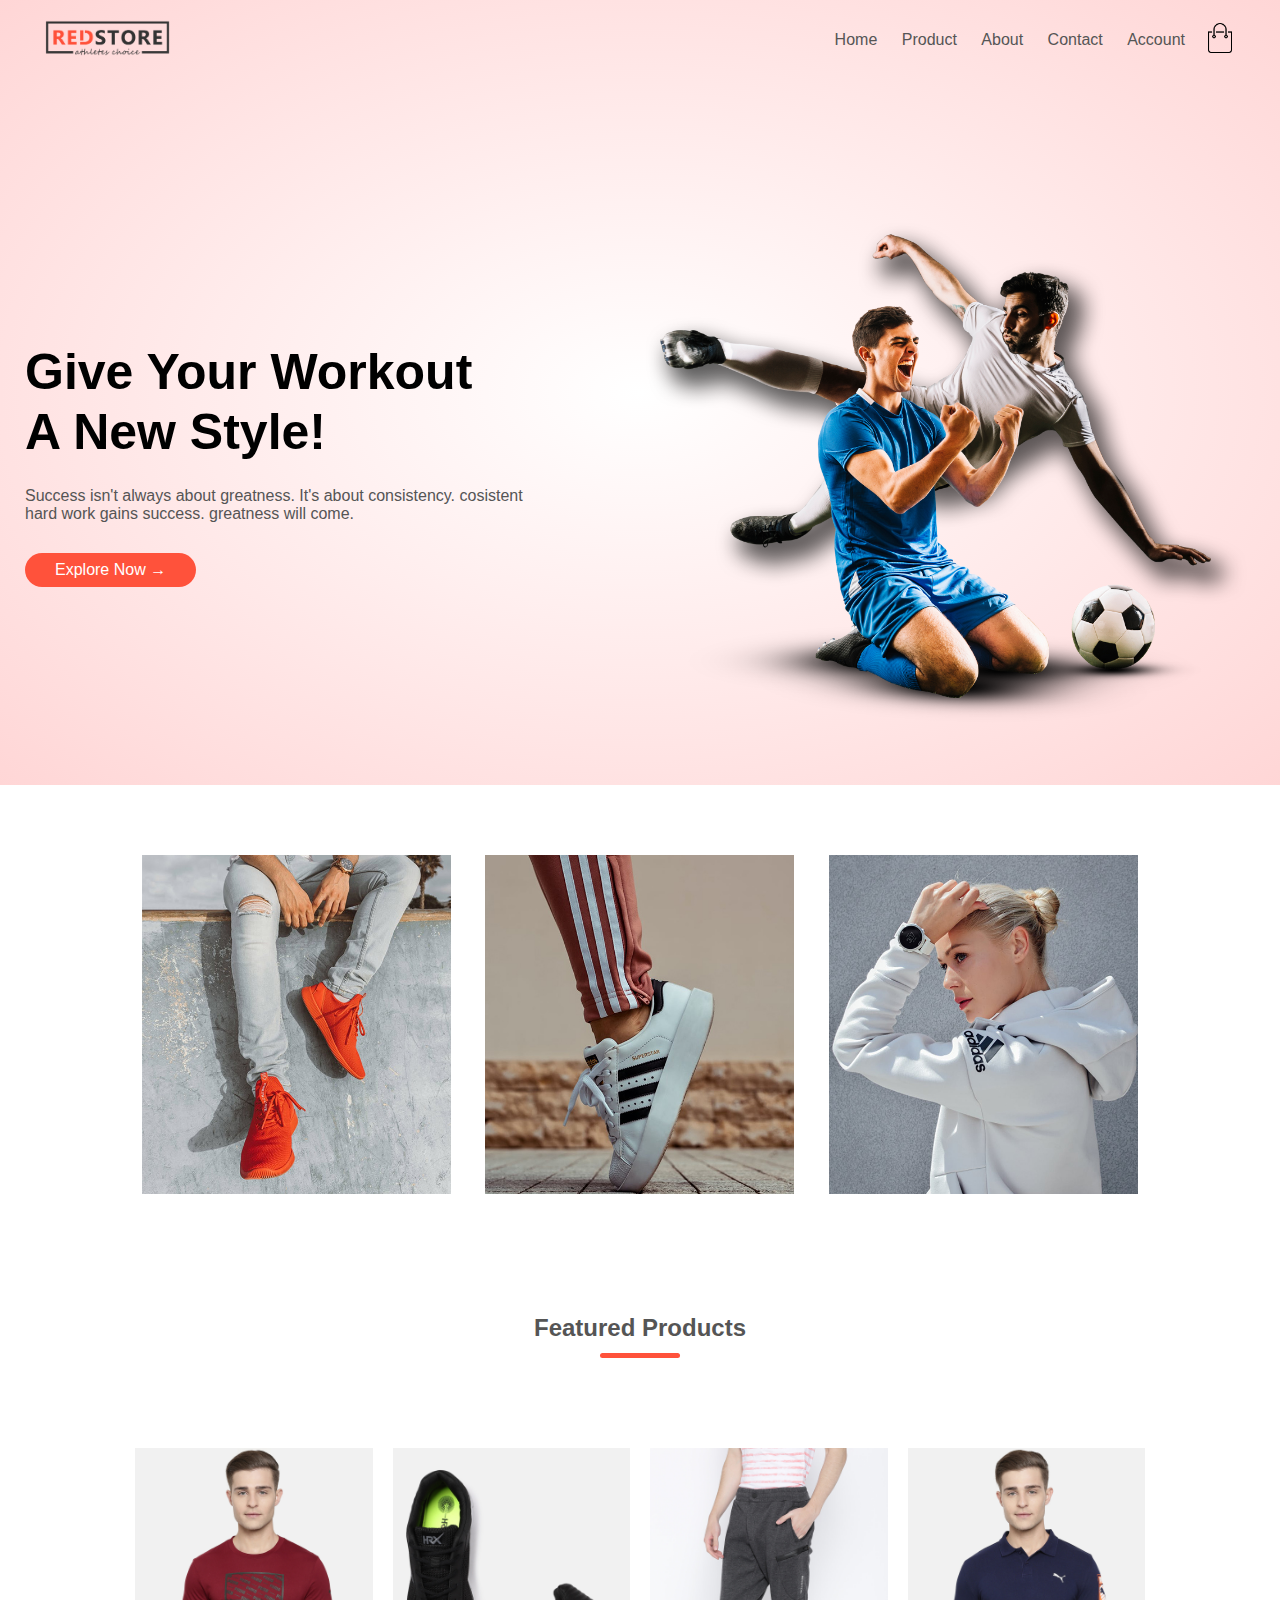
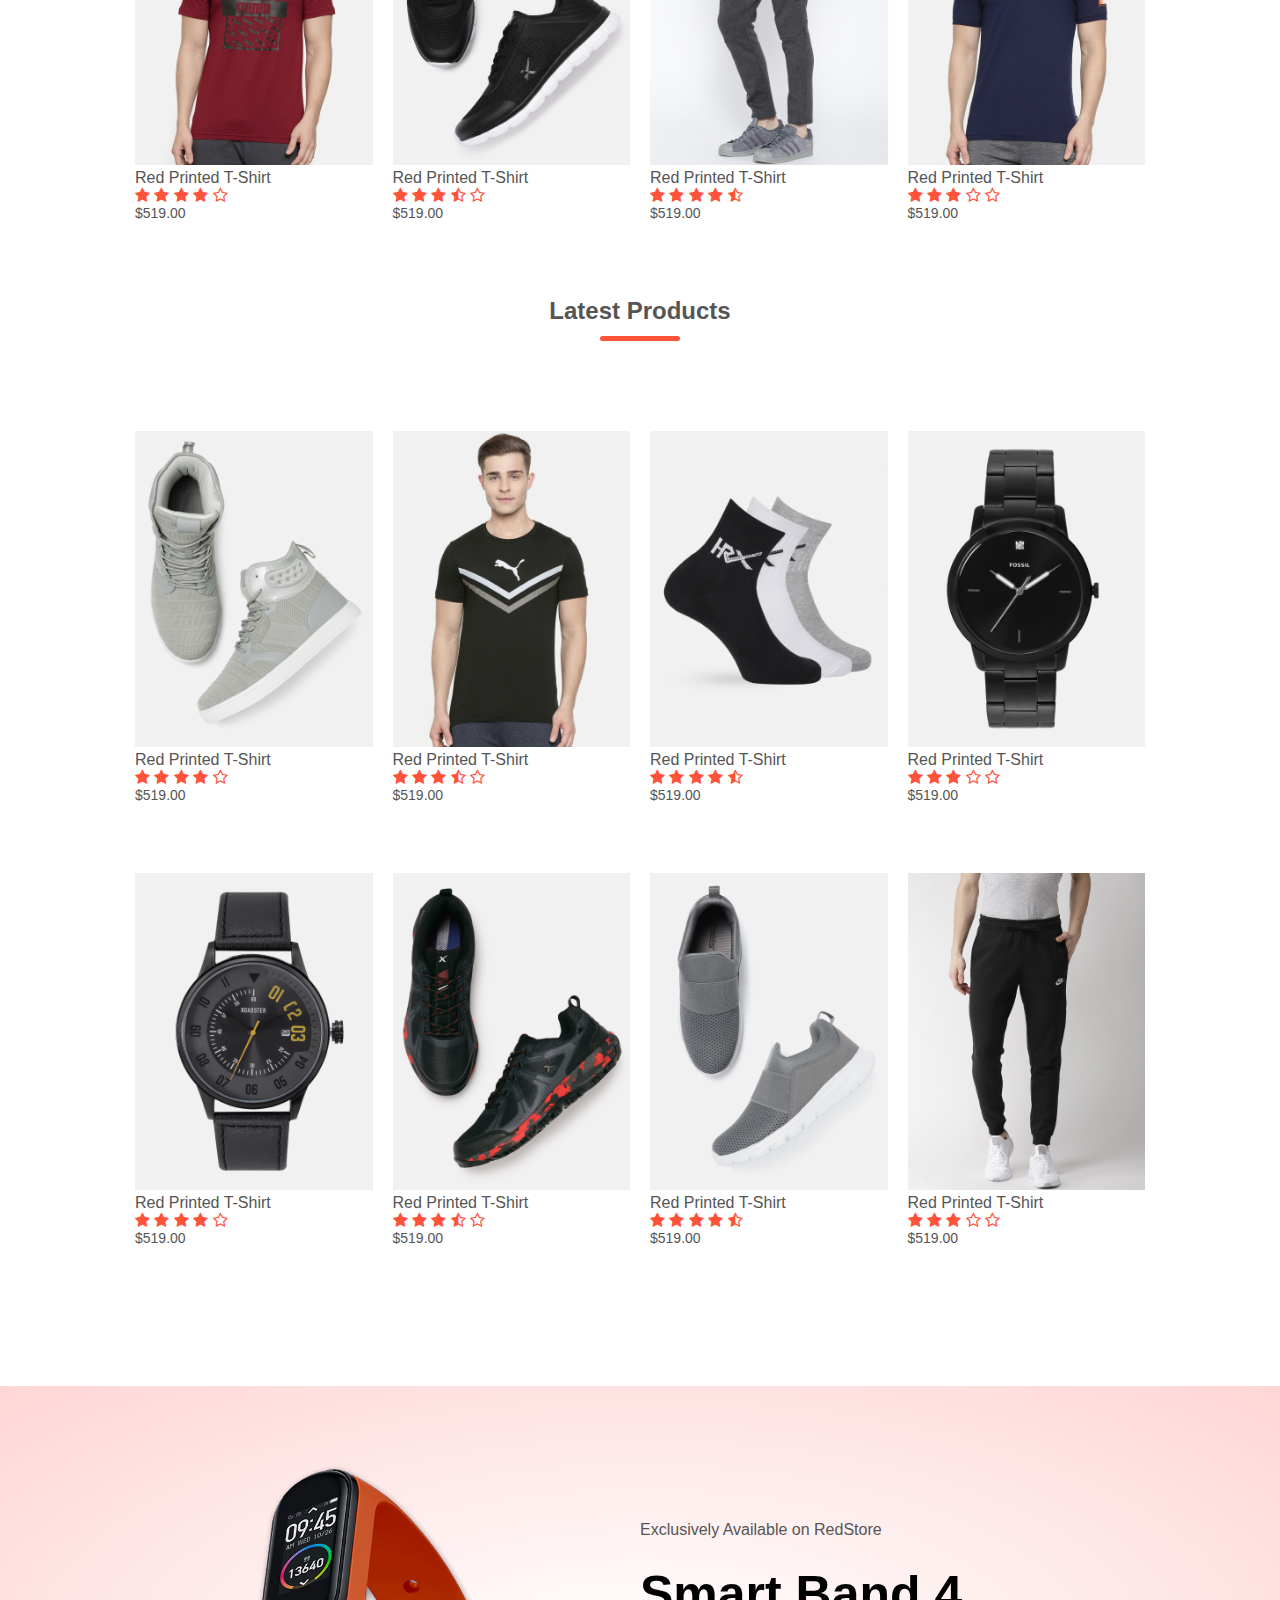
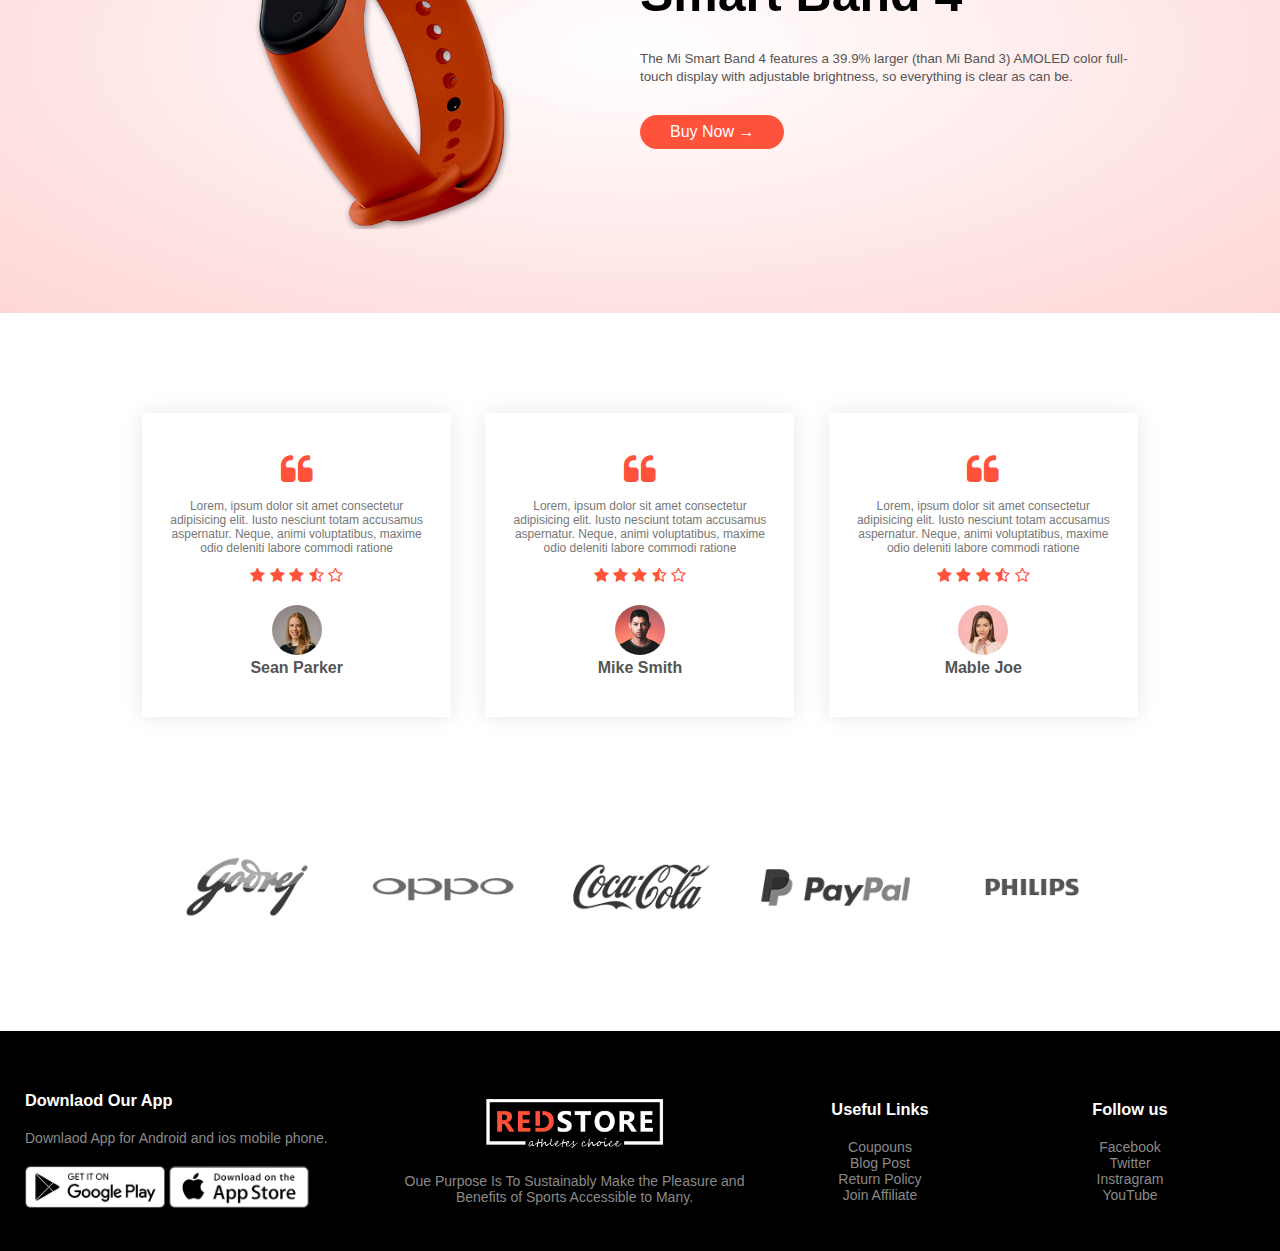
<file: index.html>
<!DOCTYPE html>
<html lang="en">

<head>
  <meta charset="UTF-8" />
  <meta name="viewport" content="width=device-width, initial-scale=1.0" />
  <title>Ecommerce website</title>
  <link rel="stylesheet" href="style.css " />
  <link rel="preconnect" href="https://fonts.googleapis.com" />
  <link rel="preconnect" href="https://fonts.gstatic.com" crossorigin />
  <link rel="stylesheet" href="https://stackpath.bootstrapcdn.com/font-awesome/4.7.0/css/font-awesome.min.css">
</head>

<body>
  <div class="header">
    <div class="container">
      <div class="navbar">
        <div class="logo">
          <a href="index.html"><img src="images/logo.png" width="125px" /></a>
        </div>
        <nav>
          <ul id="MenuItems">
            <li><a href="index.html">Home</a></li>
            <li><a href="productsPage.html">Product</a></li>
            <li><a href="">About</a></li>
            <li><a href="">Contact</a></li>
            <li><a href="account.html">Account</a></li>
          </ul>
        </nav>
        <a href="shoppingCart.html"><img src="images/cart.png" width="30px" height="30px" /></a>
        <img src="images/menu.png" class="menu-icon" onclick="menutoggle()"/>
      </div>
      <div class="row">
        <div class="col-2">
          <h1>
            Give Your Workout<br />
            A New Style!
          </h1>
          <p>
            Success isn't always about greatness. It's about consistency.
            cosistent <br />hard work gains success. greatness will come.
          </p>
          <a href="" class="btn">Explore Now &#8594;</a>
        </div>
        <div class="col-2">
          <img src="images/image1.png" />
        </div>
      </div>
    </div>
  </div>

  <!-- features -->
  <div class="categories">
    <div class="small-container">
      <div class="row">
        <div class="col-3">
          <img src="images/category-1.jpg" />
        </div>
        <div class="col-3">
          <img src="images/category-2.jpg" />
        </div>
        <div class="col-3">
          <img src="images/category-3.jpg" />
        </div>
      </div>
    </div>
  </div>

  <!-- featured product -->
  <div class="small-container">
    <h2 class="tittle">Featured Products</h2>
    <div class="row">
      <div class="col-4">
        <a href="productdetails.html"><img src="images/product-1.jpg" alt="" /></a>
        <a href="productdetails.html"><h4>Red Printed T-Shirt</h4></a>
        <div class="rating">
          <i class="fa fa-star"></i>
          <i class="fa fa-star"></i>
          <i class="fa fa-star"></i>
          <i class="fa fa-star"></i>
          <i class="fa fa-star-o"></i>
        </div>
        <p>$519.00</p>
      </div>
      <div class="col-4">
        <img src="images/product-2.jpg" alt="" />
        <h4>Red Printed T-Shirt</h4>
        <div class="rating">
          <i class="fa fa-star"></i>
          <i class="fa fa-star"></i>
          <i class="fa fa-star"></i>
          <i class="fa fa-star-half-o"></i>
          <i class="fa fa-star-o"></i>
        </div>
        <p>$519.00</p>
      </div>
      <div class="col-4">
        <img src="images/product-3.jpg" alt="" />
        <h4>Red Printed T-Shirt</h4>
        <div class="rating">
          <i class="fa fa-star"></i>
          <i class="fa fa-star"></i>
          <i class="fa fa-star"></i>
          <i class="fa fa-star"></i>
          <i class="fa fa-star-half-o"></i>
        </div>
        <p>$519.00</p>
      </div>
      <div class="col-4">
        <img src="images/product-4.jpg" alt="" />
        <h4>Red Printed T-Shirt</h4>
        <div class="rating">
          <i class="fa fa-star"></i>
          <i class="fa fa-star"></i>
          <i class="fa fa-star"></i>
          <i class="fa fa-star-o"></i>
          <i class="fa fa-star-o"></i>
        </div>
        <p>$519.00</p>
      </div>
    </div>
    <h2 class="tittle">Latest Products</h2>
    <div class="row">
      <div class="col-4">
        <img src="images/product-5.jpg" alt="" />
        <h4>Red Printed T-Shirt</h4>
        <div class="rating">
          <i class="fa fa-star"></i>
          <i class="fa fa-star"></i>
          <i class="fa fa-star"></i>
          <i class="fa fa-star"></i>
          <i class="fa fa-star-o"></i>
        </div>
        <p>$519.00</p>
      </div>
      <div class="col-4">
        <img src="images/product-6.jpg" alt="" />
        <h4>Red Printed T-Shirt</h4>
        <div class="rating">
          <i class="fa fa-star"></i>
          <i class="fa fa-star"></i>
          <i class="fa fa-star"></i>
          <i class="fa fa-star-half-o"></i>
          <i class="fa fa-star-o"></i>
        </div>
        <p>$519.00</p>
      </div>
      <div class="col-4">
        <img src="images/product-7.jpg" alt="" />
        <h4>Red Printed T-Shirt</h4>
        <div class="rating">
          <i class="fa fa-star"></i>
          <i class="fa fa-star"></i>
          <i class="fa fa-star"></i>
          <i class="fa fa-star"></i>
          <i class="fa fa-star-half-o"></i>
        </div>
        <p>$519.00</p>
      </div>
      <div class="col-4">
        <img src="images/product-8.jpg" alt="" />
        <h4>Red Printed T-Shirt</h4>
        <div class="rating">
          <i class="fa fa-star"></i>
          <i class="fa fa-star"></i>
          <i class="fa fa-star"></i>
          <i class="fa fa-star-o"></i>
          <i class="fa fa-star-o"></i>
        </div>
        <p>$519.00</p>
      </div>
      <div class="row">
        <div class="col-4">
          <img src="images/product-9.jpg" alt="" />
          <h4>Red Printed T-Shirt</h4>
          <div class="rating">
            <i class="fa fa-star"></i>
            <i class="fa fa-star"></i>
            <i class="fa fa-star"></i>
            <i class="fa fa-star"></i>
            <i class="fa fa-star-o"></i>
          </div>
          <p>$519.00</p>
        </div>
        <div class="col-4">
          <img src="images/product-10.jpg" alt="" />
          <h4>Red Printed T-Shirt</h4>
          <div class="rating">
            <i class="fa fa-star"></i>
            <i class="fa fa-star"></i>
            <i class="fa fa-star"></i>
            <i class="fa fa-star-half-o"></i>
            <i class="fa fa-star-o"></i>
          </div>
          <p>$519.00</p>
        </div>
        <div class="col-4">
          <img src="images/product-11.jpg" alt="" />
          <h4>Red Printed T-Shirt</h4>
          <div class="rating">
            <i class="fa fa-star"></i>
            <i class="fa fa-star"></i>
            <i class="fa fa-star"></i>
            <i class="fa fa-star"></i>
            <i class="fa fa-star-half-o"></i>
          </div>
          <p>$519.00</p>
        </div>
        <div class="col-4">
          <img src="images/product-12.jpg" alt="" />
          <h4>Red Printed T-Shirt</h4>
          <div class="rating">
            <i class="fa fa-star"></i>
            <i class="fa fa-star"></i>
            <i class="fa fa-star"></i>
            <i class="fa fa-star-o"></i>
            <i class="fa fa-star-o"></i>
          </div>
          <p>$519.00</p>
        </div>
      </div>
    </div>
  </div>
  <!-- Offer -->
  <div class="offer">
    <div class="small-container">
      <div class="row">
        <div class="col-2">
          <img src="images/exclusive.png" class="offer-img">
        </div>
        <div class="col-2">
          <p>Exclusively Available on RedStore</p>
          <h1>Smart Band 4</h1>
          <small>The Mi Smart Band 4 features a 39.9% larger
            (than Mi Band 3) AMOLED color full-touch display with adjustable
            brightness, so everything is clear as can be.
          </small>
          <a href="" class="btn">Buy Now &#8594;</a>
        </div>
      </div>
    </div>
  </div>
  <!-- testimonial -->
  <div class="testimonial">
    <div class="small-container">
      <div class="row">
        <div class="col-3">
          <i class="fa fa-quote-left"></i>
          <p>Lorem, ipsum dolor sit amet consectetur adipisicing elit.
            Iusto nesciunt totam accusamus aspernatur. Neque, animi
            voluptatibus, maxime odio deleniti labore commodi ratione
          </p>
          <div class="rating">
            <i class="fa fa-star"></i>
            <i class="fa fa-star"></i>
            <i class="fa fa-star"></i>
            <i class="fa fa-star-half-o"></i>
            <i class="fa fa-star-o"></i>
          </div>
          <img src="images/user-1.png">
          <h3>Sean Parker</h3>
        </div>
        <div class="col-3">
          <i class="fa fa-quote-left"></i>
          <p>Lorem, ipsum dolor sit amet consectetur adipisicing elit.
            Iusto nesciunt totam accusamus aspernatur. Neque, animi
            voluptatibus, maxime odio deleniti labore commodi ratione
          </p>
          <div class="rating">
            <i class="fa fa-star"></i>
            <i class="fa fa-star"></i>
            <i class="fa fa-star"></i>
            <i class="fa fa-star-half-o"></i>
            <i class="fa fa-star-o"></i>
          </div>
          <img src="images/user-2.png">
          <h3>Mike Smith</h3>
        </div>
        <div class="col-3">
          <i class="fa fa-quote-left"></i>
          <p>Lorem, ipsum dolor sit amet consectetur adipisicing elit.
            Iusto nesciunt totam accusamus aspernatur. Neque, animi
            voluptatibus, maxime odio deleniti labore commodi ratione
          </p>
          <div class="rating">
            <i class="fa fa-star"></i>
            <i class="fa fa-star"></i>
            <i class="fa fa-star"></i>
            <i class="fa fa-star-half-o"></i>
            <i class="fa fa-star-o"></i>
          </div>
          <img src="images/user-3.png">
          <h3>Mable Joe</h3>
        </div>
      </div>

      <!-- brands -->
      <div class="brands">
        <div class="small-container">
          <div class="row">
            <div class="col-5">
              <img src="images/logo-godrej.png">
            </div>
            <div class="col-5">
              <img src="images/logo-oppo.png">
            </div>
            <div class="col-5">
              <img src="images/logo-coca-cola.png">
            </div>
            <div class="col-5">
              <img src="images/logo-paypal.png">
            </div>
            <div class="col-5">
              <img src="images/logo-philips.png">
            </div>
          </div>
        </div>
      </div>
    </div>
    <!--  footer -->
    <div class="footer">
      <div class="container">
        <div class="row">
          <div class="footer-col-1">
            <h3>Downlaod Our App</h3>
            <p>Downlaod App for Android and ios mobile phone.</p>
            <div class="app-logo">
              <img src="images/play-store.png">
              <img src="images/app-store.png">
            </div>
          </div>
          <div class="footer-col-2">
            <img src="images/logo-white.png">
            <p>Oue Purpose Is To Sustainably Make the Pleasure and Benefits of Sports Accessible
              to Many.
            </p>
          </div>
          <div class="footer-col-3">
            <h3>Useful Links</h3>
            <ul>
              <li>Coupouns</li>
              <li>Blog Post</li>
              <li>Return Policy</li>
              <li>Join Affiliate</li>
            </ul>
          </div>
          <div class="footer-col-4">
            <h3>Follow us</h3>
            <ul>
              <li>Facebook</li>
              <li>Twitter</li>
              <li>Instragram</li>
              <li>YouTube</li>
            </ul>
          </div>
        </div>
      </div>
    </div>


    <!-- js for toggle menu -->
    <script>
      var MenuItems = document.getElementById("MenuItems");
      MenuItems.style.maxHeight="0px";
      function menutoggle(){
        if(MenuItems.style.maxHeight=="0px"){
          MenuItems.style.maxHeight="200px";
        }
        else{
          MenuItems.style.maxHeight="0px";
        }
      }
    </script>

</body>

</html>
</file>
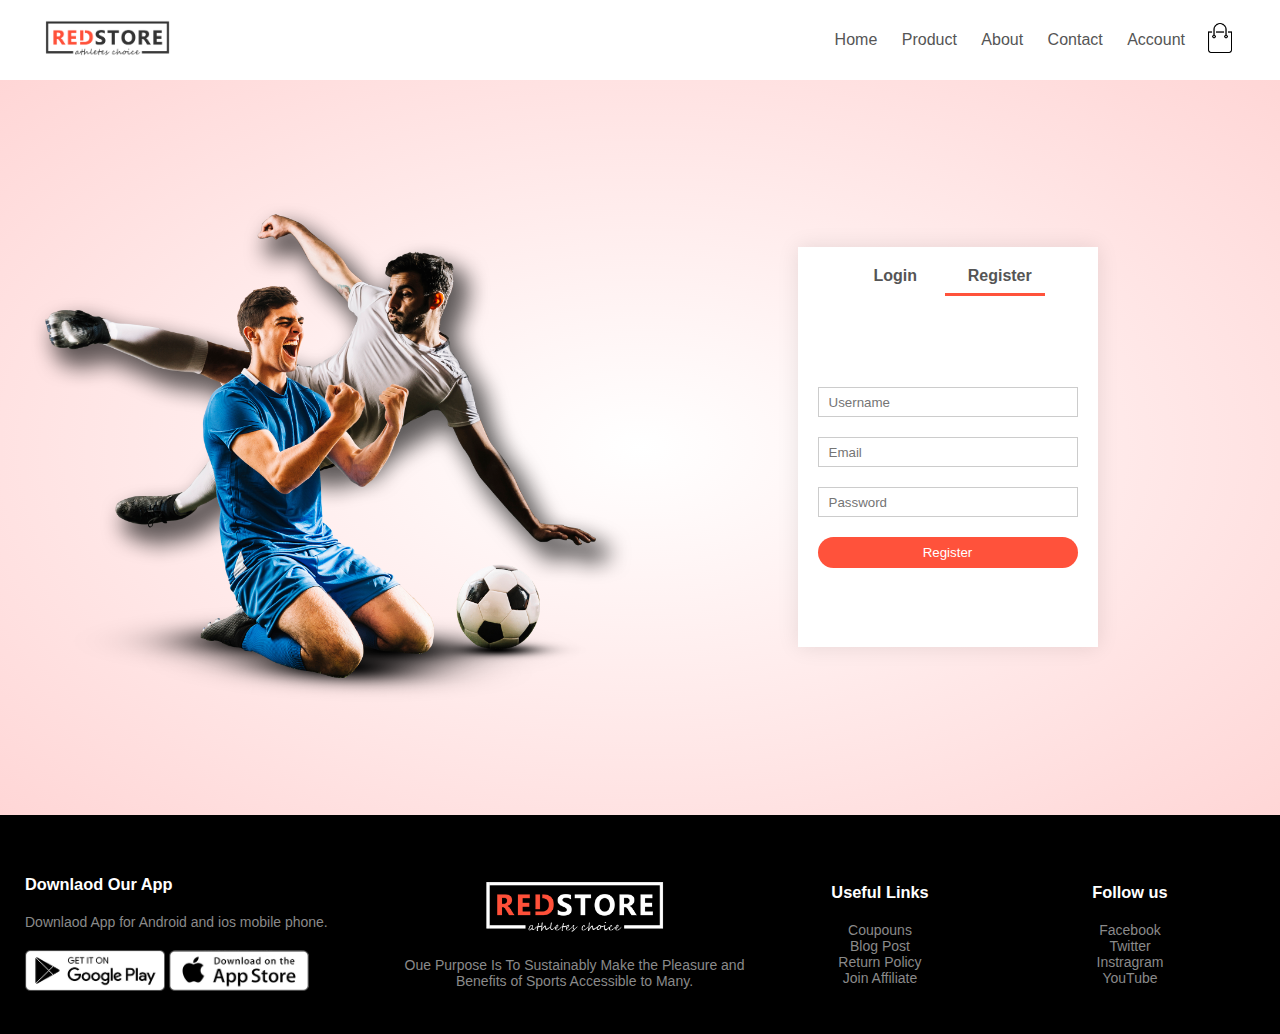
<file: account.html>
<!DOCTYPE html>
<html lang="en">
  <head>
    <meta charset="UTF-8" />
    <meta name="viewport" content="width=device-width, initial-scale=1.0" />
    <title>All Products - Ecommerce website</title>
    <link rel="stylesheet" href="style.css " />
    <link rel="preconnect" href="https://fonts.googleapis.com" />
    <link rel="preconnect" href="https://fonts.gstatic.com" crossorigin />
    <!-- <link
      href="https://fonts.googleapis.com/css2?family=Poppins:wght@300;400;500;600;700&display=swap"
      rel="stylesheet"
    /> -->
    <!-- <link rel="stylesheet" href="https://cdn.jsdelivr.net/npm/@fortawesome/fontawesome-free@6.2.1/css/fontawesome.min.css" integrity="sha384-QYIZto+st3yW+o8+5OHfT6S482Zsvz2WfOzpFSXMF9zqeLcFV0/wlZpMtyFcZALm" crossorigin="anonymous"> -->
    <link
      rel="stylesheet"
      href="https://stackpath.bootstrapcdn.com/font-awesome/4.7.0/css/font-awesome.min.css"
    />
  </head>

  <body>
    <div class="container">
      <div class="navbar">
        <div class="logo">
          <a href="index.html"><img src="images/logo.png" width="125px" /></a>
        </div>
        <nav>
          <ul id="MenuItems">
            <li><a href="index.html">Home</a></li>
            <li><a href="productsPage.html">Product</a></li>
            <li><a href="">About</a></li>
            <li><a href="">Contact</a></li>
            <li><a href="account.html">Account</a></li>
          </ul>
        </nav>
        <a href="shoppingCart.html"><img src="images/cart.png" width="30px" height="30px" /></a>

        <img src="images/menu.png" class="menu-icon" onclick="menutoggle()" />
      </div>
    </div>

    <!-- account page -->

    <div class="account-page">
        <div class="container">
            <div class="row">
                <div class="col-2">
                    <img src="images/image1.png" width="100%">
                </div>
                <div class="col-2">
                    <div class="form-container">
                        <div class="form-btn"> 
                            <span onclick="login()">Login</span>
                            <span onclick="register()">Register</span>
                            <hr id="Indicator">
                        </div>
                        <form id="LoginForm">
                            <input type="text" placeholder="Username">
                            <input type="password" placeholder="Password">
                            <button type="submit" class="btn">Login</button>
                            <a href="">Forgot Password</a>
                        </form>
                        <form id="RegForm">
                            <input type="text" placeholder="Username">
                            <input type="email" placeholder="Email">
                            <input type="password" placeholder="Password">
                            <button type="submit" class="btn">Register</button>
                        </form>
                    </div>
                </div>
            </div>
        </div>
    </div>


    
    
    <!--  footer -->
    <div class="footer">
      <div class="container">
        <div class="row">
          <div class="footer-col-1">
            <h3>Downlaod Our App</h3>
            <p>Downlaod App for Android and ios mobile phone.</p>
            <div class="app-logo">
              <img src="images/play-store.png" />
              <img src="images/app-store.png" />
            </div>
          </div>
          <div class="footer-col-2">
            <img src="images/logo-white.png" />
            <p>
              Oue Purpose Is To Sustainably Make the Pleasure and Benefits of
              Sports Accessible to Many.
            </p>
          </div>
          <div class="footer-col-3">
            <h3>Useful Links</h3>
            <ul>
              <li>Coupouns</li>
              <li>Blog Post</li>
              <li>Return Policy</li>
              <li>Join Affiliate</li>
            </ul>
          </div>
          <div class="footer-col-4">
            <h3>Follow us</h3>
            <ul>
              <li>Facebook</li>
              <li>Twitter</li>
              <li>Instragram</li>
              <li>YouTube</li>
            </ul>
          </div>
        </div>
      </div>
    </div>

    <!-- js for toggle menu -->
    <script>
      var MenuItems = document.getElementById("MenuItems");
      MenuItems.style.maxHeight = "0px";
      function menutoggle() {
        if (MenuItems.style.maxHeight == "0px") {
          MenuItems.style.maxHeight = "200px";
        } else {
          MenuItems.style.maxHeight = "0px";
        }
      }
    </script>

    <!-- js for toggle form -->
    <script>
        var LoginForm = document.getElementById("LoginForm");
        var RegForm = document.getElementById("RegForm");
        var Indicator = document.getElementById("Indicator");
        function register(){
            RegForm.style.transform = "translateX(0px)";
            LoginForm.style.transform = "translateX(0px)";
            Indicator.style.transform = "translateX(100px)";
        }
        function login(){
            RegForm.style.transform = "translateX(300px)";
            LoginForm.style.transform = "translateX(300px)";
            Indicator.style.transform = "translateX(0px)";
        }
    </script>


  </body>
</html>
</file>
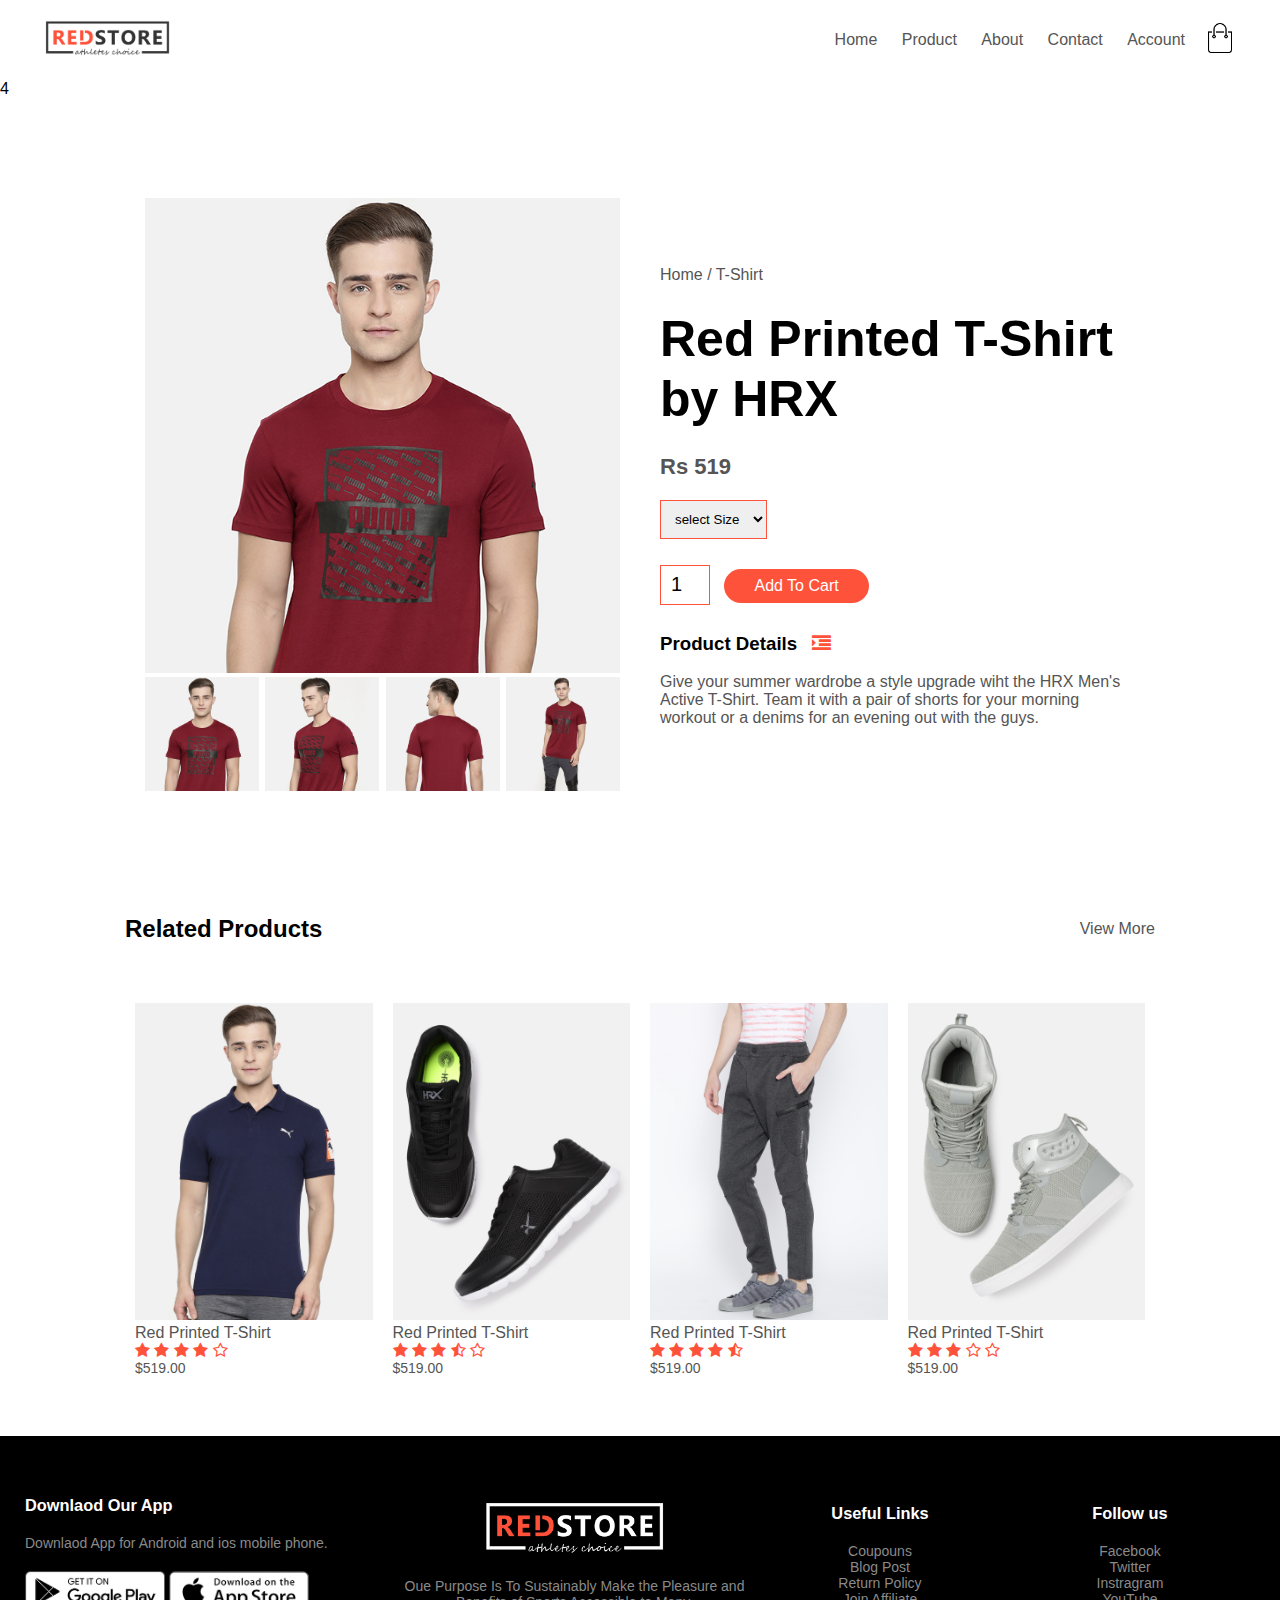
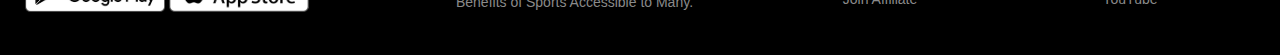
<file: productdetails.html>
<!DOCTYPE html>
<html lang="en">
  <head>
    <meta charset="UTF-8" />
    <meta name="viewport" content="width=device-width, initial-scale=1.0" />
    <title>All Products - Ecommerce website</title>
    <link rel="stylesheet" href="style.css " />
    <link rel="preconnect" href="https://fonts.googleapis.com" />
    <link rel="preconnect" href="https://fonts.gstatic.com" crossorigin />
    <!-- <link
      href="https://fonts.googleapis.com/css2?family=Poppins:wght@300;400;500;600;700&display=swap"
      rel="stylesheet"
    /> -->
    <!-- <link rel="stylesheet" href="https://cdn.jsdelivr.net/npm/@fortawesome/fontawesome-free@6.2.1/css/fontawesome.min.css" integrity="sha384-QYIZto+st3yW+o8+5OHfT6S482Zsvz2WfOzpFSXMF9zqeLcFV0/wlZpMtyFcZALm" crossorigin="anonymous"> -->
    <link
      rel="stylesheet"
      href="https://stackpath.bootstrapcdn.com/font-awesome/4.7.0/css/font-awesome.min.css"
    />
  </head>

  <body>
    <div class="container">
      <div class="navbar">
        <div class="logo">
          <a href="index.html"><img src="images/logo.png" width="125px" /></a>

        </div>
        <nav>
          <ul id="MenuItems">
            <li><a href="index.html">Home</a></li>
            <li><a href="productsPage.html">Product</a></li>
            <li><a href="">About</a></li>
            <li><a href="">Contact</a></li>
            <li><a href="account.html">Account</a></li>
          </ul>
        </nav>
        <a href="shoppingCart.html"><img src="images/cart.png" width="30px" height="30px" /></a>

        <img src="images/menu.png" class="menu-icon" onclick="menutoggle()" />
      </div>
    </div>

    <!-- single product details -->4

    <div class="small-container single-product">
        <div class="row">
            <div class="col-2">
                <img src="images/gallery-1.jpg" width="100%" id="productImg">

                <div class="small-img-row">
                    <div class="small-img-col">
                        <img src="images/gallery-1.jpg" width="100%" class="small-img">
                    </div>
                    <div class="small-img-col">
                        <img src="images/gallery-2.jpg" width="100%" class="small-img">
                    </div>
                    <div class="small-img-col">
                        <img src="images/gallery-3.jpg" width="100%" class="small-img">
                    </div>
                    <div class="small-img-col">
                        <img src="images/gallery-4.jpg" width="100%" class="small-img">
                    </div>
                </div>
            </div>
            <div class="col-2">
                <p>Home / T-Shirt</p>
                <h1>Red Printed T-Shirt by HRX</h1>
                <h4>Rs 519</h4>
                <select>
                    <option>select Size</option>
                    <option>XXL</option>
                    <option>XL</option>
                    <option>Large</option>
                    <option>Medium</option>
                    <option>Small</option>
                </select>

                <input type="number" value="1">
                <a href="" class="btn">Add To Cart</a>
                <h3>Product Details <i class="fa fa-indent "></i></h3>
                <br>
                <P>Give your summer wardrobe a style upgrade wiht the HRX
                    Men's Active T-Shirt. Team it with a pair of shorts for
                    your morning workout or a denims for an evening out with 
                    the guys.
                </P>
            </div>
        </div>
    </div>

    <!-- --------tittle-------- -->
    <div class="small-container">
        <div class="row row-2">
            <h2>Related Products</h2>
            <p>View More</p>
        </div>
    </div>
    
    <!-- featured product -->
    <div class="small-container">

      <div class="row">
        <div class="col-4">
          <img src="images/product-4.jpg" alt="" />
          <h4>Red Printed T-Shirt</h4>
          <div class="rating">
            <i class="fa fa-star"></i>
            <i class="fa fa-star"></i>
            <i class="fa fa-star"></i>
            <i class="fa fa-star"></i>
            <i class="fa fa-star-o"></i>
          </div>
          <p>$519.00</p>
        </div>
        <div class="col-4">
          <img src="images/product-2.jpg" alt="" />
          <h4>Red Printed T-Shirt</h4>
          <div class="rating">
            <i class="fa fa-star"></i>
            <i class="fa fa-star"></i>
            <i class="fa fa-star"></i>
            <i class="fa fa-star-half-o"></i>
            <i class="fa fa-star-o"></i>
          </div>
          <p>$519.00</p>
        </div>
        <div class="col-4">
          <img src="images/product-3.jpg" alt="" />
          <h4>Red Printed T-Shirt</h4>
          <div class="rating">
            <i class="fa fa-star"></i>
            <i class="fa fa-star"></i>
            <i class="fa fa-star"></i>
            <i class="fa fa-star"></i>
            <i class="fa fa-star-half-o"></i>
          </div>
          <p>$519.00</p>
        </div>
        <div class="col-4">
          <img src="images/product-5.jpg" alt="" />
          <h4>Red Printed T-Shirt</h4>
          <div class="rating">
            <i class="fa fa-star"></i>
            <i class="fa fa-star"></i>
            <i class="fa fa-star"></i>
            <i class="fa fa-star-o"></i>
            <i class="fa fa-star-o"></i>
          </div>
          <p>$519.00</p>
        </div>

      </div>

    </div>


    <!-- Offer -->
    <!--  footer -->
    <div class="footer">
      <div class="container">
        <div class="row">
          <div class="footer-col-1">
            <h3>Downlaod Our App</h3>
            <p>Downlaod App for Android and ios mobile phone.</p>
            <div class="app-logo">
              <img src="images/play-store.png" />
              <img src="images/app-store.png" />
            </div>
          </div>
          <div class="footer-col-2">
            <img src="images/logo-white.png" />
            <p>
              Oue Purpose Is To Sustainably Make the Pleasure and Benefits of
              Sports Accessible to Many.
            </p>
          </div>
          <div class="footer-col-3">
            <h3>Useful Links</h3>
            <ul>
              <li>Coupouns</li>
              <li>Blog Post</li>
              <li>Return Policy</li>
              <li>Join Affiliate</li>
            </ul>
          </div>
          <div class="footer-col-4">
            <h3>Follow us</h3>
            <ul>
              <li>Facebook</li>
              <li>Twitter</li>
              <li>Instragram</li>
              <li>YouTube</li>
            </ul>
          </div>
        </div>
      </div>
    </div>

    <!-- js for toggle menu -->
    <script>
      var MenuItems = document.getElementById("MenuItems");
      MenuItems.style.maxHeight = "0px";
      function menutoggle() {
        if (MenuItems.style.maxHeight == "0px") {
          MenuItems.style.maxHeight = "200px";
        } else {
          MenuItems.style.maxHeight = "0px";
        }
      }
    </script>

    <!-- js for product gallery -->
    <script>
        var productImg= document.getElementById("productImg");
        var SmallImg = document.getElementsByClassName("small-img")
        SmallImg[0].onclick = function(){
            productImg.src = SmallImg[0].src;
        }
        SmallImg[1].onclick = function(){
            productImg.src = SmallImg[1].src;
        }
        SmallImg[2].onclick = function(){
            productImg.src = SmallImg[2].src;
        }
        SmallImg[3].onclick = function(){
            productImg.src = SmallImg[3].src;
        }
    </script>
  </body>
</html>
</file>
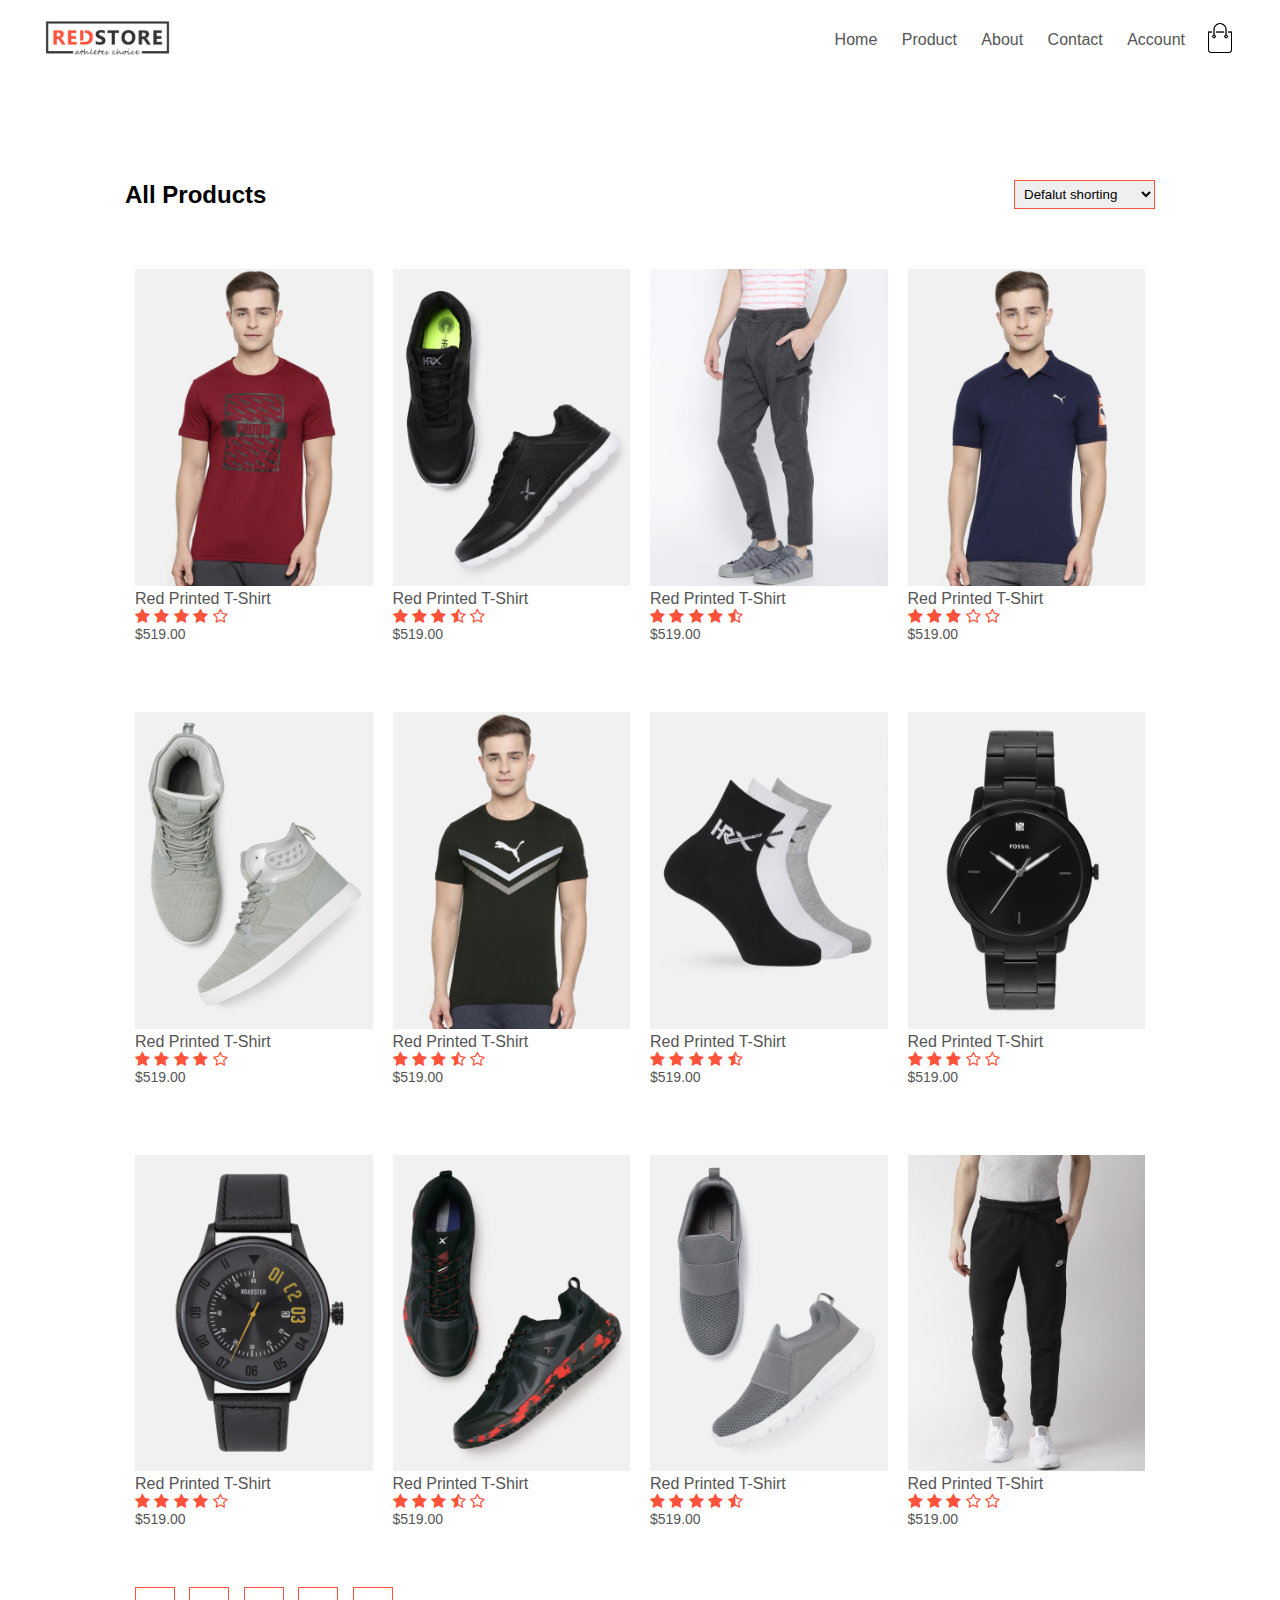
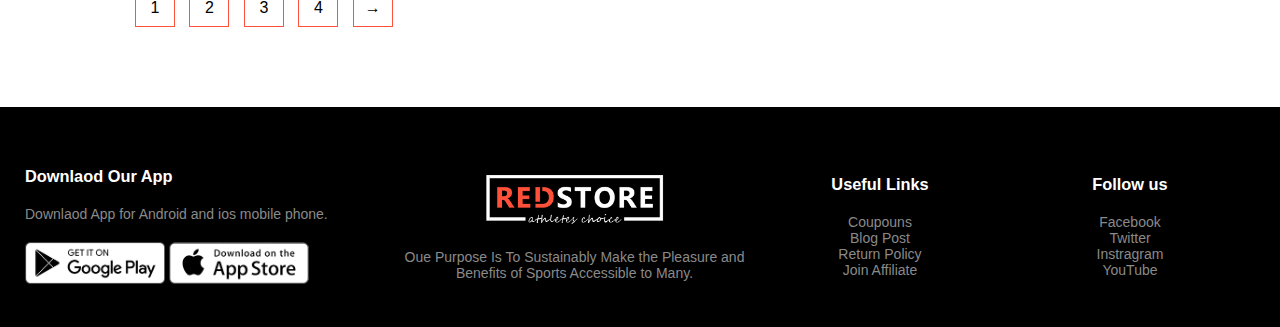
<file: productsPage.html>
<!DOCTYPE html>
<html lang="en">
  <head>
    <meta charset="UTF-8" />
    <meta name="viewport" content="width=device-width, initial-scale=1.0" />
    <title>All Products - Ecommerce website</title>
    <link rel="stylesheet" href="style.css " />
    <link rel="preconnect" href="https://fonts.googleapis.com" />
    <link rel="preconnect" href="https://fonts.gstatic.com" crossorigin />
    <!-- <link
      href="https://fonts.googleapis.com/css2?family=Poppins:wght@300;400;500;600;700&display=swap"
      rel="stylesheet"
    /> -->
    <!-- <link rel="stylesheet" href="https://cdn.jsdelivr.net/npm/@fortawesome/fontawesome-free@6.2.1/css/fontawesome.min.css" integrity="sha384-QYIZto+st3yW+o8+5OHfT6S482Zsvz2WfOzpFSXMF9zqeLcFV0/wlZpMtyFcZALm" crossorigin="anonymous"> -->
    <link
      rel="stylesheet"
      href="https://stackpath.bootstrapcdn.com/font-awesome/4.7.0/css/font-awesome.min.css"
    />
  </head>

  <body>
    <div class="container">
      <div class="navbar">
        <div class="logo">
          <a href="index.html"><img src="images/logo.png" width="125px" /></a>

        </div>
        <nav>
          <ul id="MenuItems">
            <li><a href="index.html">Home</a></li>
            <li><a href="productsPage.html">Product</a></li>
            <li><a href="">About</a></li>
            <li><a href="">Contact</a></li>
            <li><a href="account.html">Account</a></li>
          </ul>
        </nav>
        <a href="shoppingCart.html"><img src="images/cart.png" width="30px" height="30px" /></a>
        <img src="images/menu.png" class="menu-icon" onclick="menutoggle()" />
      </div>
    </div>

    <!-- featured product -->
    <div class="small-container">
      <!-- <h2 class="tittle">Featured Products</h2> -->
        <div class="row row-2">
            <h2>All Products</h2>
            <select>
                <option>Defalut shorting</option>
                <option>short by price</option>
                <option>short by popularity</option>
                <option>short by rating</option>
                <option>shoert by sale</option>
            </select>
        </div>



      <div class="row">
        <div class="col-4">
          <img src="images/product-1.jpg" alt="" />
          <h4>Red Printed T-Shirt</h4>
          <div class="rating">
            <i class="fa fa-star"></i>
            <i class="fa fa-star"></i>
            <i class="fa fa-star"></i>
            <i class="fa fa-star"></i>
            <i class="fa fa-star-o"></i>
          </div>
          <p>$519.00</p>
        </div>
        <div class="col-4">
          <img src="images/product-2.jpg" alt="" />
          <h4>Red Printed T-Shirt</h4>
          <div class="rating">
            <i class="fa fa-star"></i>
            <i class="fa fa-star"></i>
            <i class="fa fa-star"></i>
            <i class="fa fa-star-half-o"></i>
            <i class="fa fa-star-o"></i>
          </div>
          <p>$519.00</p>
        </div>
        <div class="col-4">
          <img src="images/product-3.jpg" alt="" />
          <h4>Red Printed T-Shirt</h4>
          <div class="rating">
            <i class="fa fa-star"></i>
            <i class="fa fa-star"></i>
            <i class="fa fa-star"></i>
            <i class="fa fa-star"></i>
            <i class="fa fa-star-half-o"></i>
          </div>
          <p>$519.00</p>
        </div>
        <div class="col-4">
          <img src="images/product-4.jpg" alt="" />
          <h4>Red Printed T-Shirt</h4>
          <div class="rating">
            <i class="fa fa-star"></i>
            <i class="fa fa-star"></i>
            <i class="fa fa-star"></i>
            <i class="fa fa-star-o"></i>
            <i class="fa fa-star-o"></i>
          </div>
          <p>$519.00</p>
        </div>

      </div>

      <div class="row">
        <div class="col-4">
          <img src="images/product-5.jpg" alt="" />
          <h4>Red Printed T-Shirt</h4>
          <div class="rating">
            <i class="fa fa-star"></i>
            <i class="fa fa-star"></i>
            <i class="fa fa-star"></i>
            <i class="fa fa-star"></i>
            <i class="fa fa-star-o"></i>
          </div>
          <p>$519.00</p>
        </div>
        <div class="col-4">
          <img src="images/product-6.jpg" alt="" />
          <h4>Red Printed T-Shirt</h4>
          <div class="rating">
            <i class="fa fa-star"></i>
            <i class="fa fa-star"></i>
            <i class="fa fa-star"></i>
            <i class="fa fa-star-half-o"></i>
            <i class="fa fa-star-o"></i>
          </div>
          <p>$519.00</p>
        </div>
        <div class="col-4">
          <img src="images/product-7.jpg" alt="" />
          <h4>Red Printed T-Shirt</h4>
          <div class="rating">
            <i class="fa fa-star"></i>
            <i class="fa fa-star"></i>
            <i class="fa fa-star"></i>
            <i class="fa fa-star"></i>
            <i class="fa fa-star-half-o"></i>
          </div>
          <p>$519.00</p>
        </div>
        <div class="col-4">
          <img src="images/product-8.jpg" alt="" />
          <h4>Red Printed T-Shirt</h4>
          <div class="rating">
            <i class="fa fa-star"></i>
            <i class="fa fa-star"></i>
            <i class="fa fa-star"></i>
            <i class="fa fa-star-o"></i>
            <i class="fa fa-star-o"></i>
          </div>
          <p>$519.00</p>
        </div>
        <div class="row">
          <div class="col-4">
            <img src="images/product-9.jpg" alt="" />
            <h4>Red Printed T-Shirt</h4>
            <div class="rating">
              <i class="fa fa-star"></i>
              <i class="fa fa-star"></i>
              <i class="fa fa-star"></i>
              <i class="fa fa-star"></i>
              <i class="fa fa-star-o"></i>
            </div>
            <p>$519.00</p>
          </div>
          <div class="col-4">
            <img src="images/product-10.jpg" alt="" />
            <h4>Red Printed T-Shirt</h4>
            <div class="rating">
              <i class="fa fa-star"></i>
              <i class="fa fa-star"></i>
              <i class="fa fa-star"></i>
              <i class="fa fa-star-half-o"></i>
              <i class="fa fa-star-o"></i>
            </div>
            <p>$519.00</p>
          </div>
          <div class="col-4">
            <img src="images/product-11.jpg" alt="" />
            <h4>Red Printed T-Shirt</h4>
            <div class="rating">
              <i class="fa fa-star"></i>
              <i class="fa fa-star"></i>
              <i class="fa fa-star"></i>
              <i class="fa fa-star"></i>
              <i class="fa fa-star-half-o"></i>
            </div>
            <p>$519.00</p>
          </div>
          <div class="col-4">
            <img src="images/product-12.jpg" alt="" />
            <h4>Red Printed T-Shirt</h4>
            <div class="rating">
              <i class="fa fa-star"></i>
              <i class="fa fa-star"></i>
              <i class="fa fa-star"></i>
              <i class="fa fa-star-o"></i>
              <i class="fa fa-star-o"></i>
            </div>
            <p>$519.00</p>
          </div>
        </div>
      </div>

      <div class="page-btn">
        <span>1</span>
        <span>2</span>
        <span>3</span>
        <span>4</span>
        <span>&#8594;</span>
      </div>
    </div>


    <!-- Offer -->
    <!--  footer -->
    <div class="footer">
      <div class="container">
        <div class="row">
          <div class="footer-col-1">
            <h3>Downlaod Our App</h3>
            <p>Downlaod App for Android and ios mobile phone.</p>
            <div class="app-logo">
              <img src="images/play-store.png" />
              <img src="images/app-store.png" />
            </div>
          </div>
          <div class="footer-col-2">
            <img src="images/logo-white.png" />
            <p>
              Oue Purpose Is To Sustainably Make the Pleasure and Benefits of
              Sports Accessible to Many.
            </p>
          </div>
          <div class="footer-col-3">
            <h3>Useful Links</h3>
            <ul>
              <li>Coupouns</li>
              <li>Blog Post</li>
              <li>Return Policy</li>
              <li>Join Affiliate</li>
            </ul>
          </div>
          <div class="footer-col-4">
            <h3>Follow us</h3>
            <ul>
              <li>Facebook</li>
              <li>Twitter</li>
              <li>Instragram</li>
              <li>YouTube</li>
            </ul>
          </div>
        </div>
      </div>
    </div>

    <!-- js for toggle menu -->
    <script>
      var MenuItems = document.getElementById("MenuItems");
      MenuItems.style.maxHeight = "0px";
      function menutoggle() {
        if (MenuItems.style.maxHeight == "0px") {
          MenuItems.style.maxHeight = "200px";
        } else {
          MenuItems.style.maxHeight = "0px";
        }
      }
    </script>
  </body>
</html>
</file>
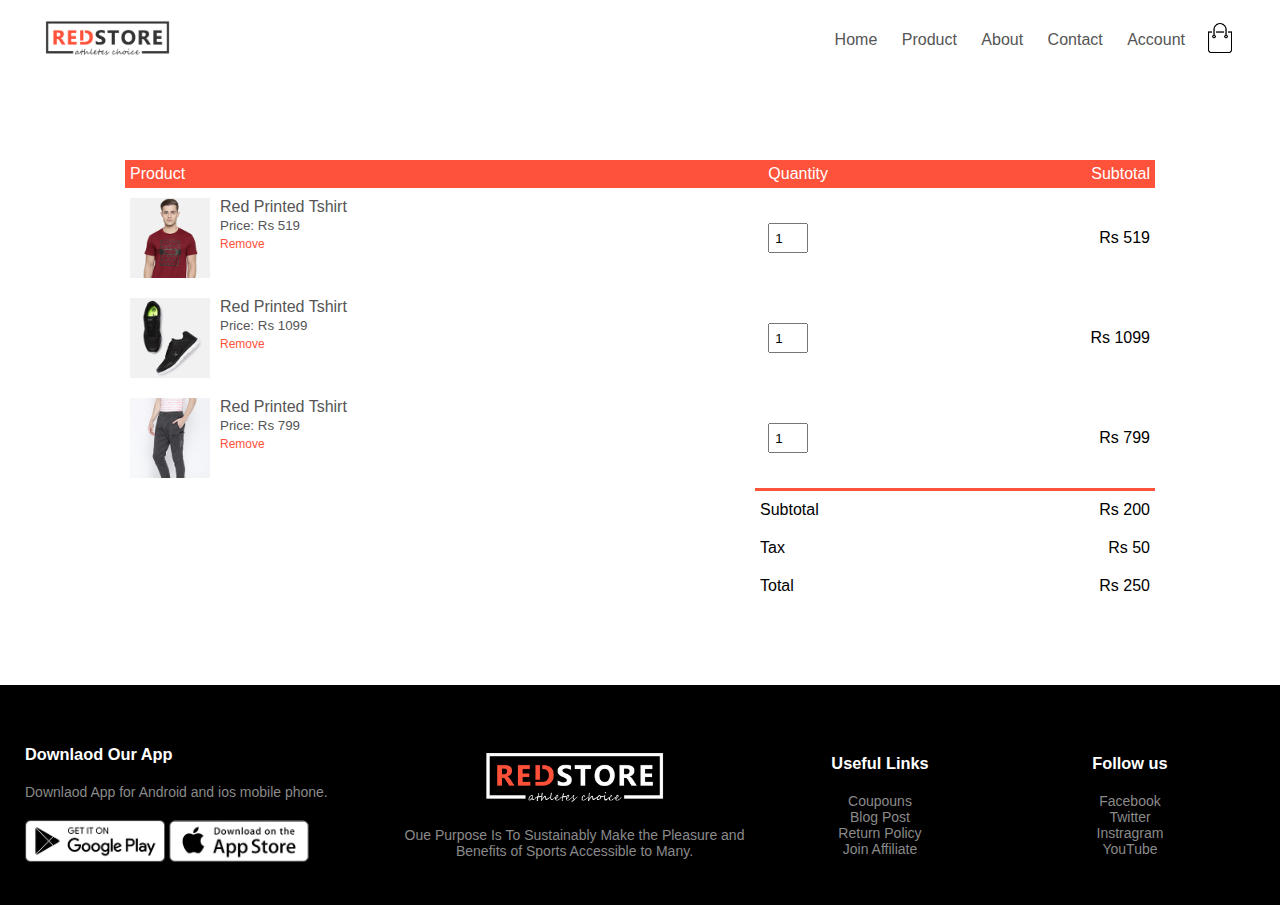
<file: shoppingCart.html>
<!DOCTYPE html>
<html lang="en">
  <head>
    <meta charset="UTF-8" />
    <meta name="viewport" content="width=device-width, initial-scale=1.0" />
    <title>All Products - Ecommerce website</title>
    <link rel="stylesheet" href="style.css " />
    <link rel="preconnect" href="https://fonts.googleapis.com" />
    <link rel="preconnect" href="https://fonts.gstatic.com" crossorigin />
    <!-- <link
      href="https://fonts.googleapis.com/css2?family=Poppins:wght@300;400;500;600;700&display=swap"
      rel="stylesheet"
    /> -->
    <!-- <link rel="stylesheet" href="https://cdn.jsdelivr.net/npm/@fortawesome/fontawesome-free@6.2.1/css/fontawesome.min.css" integrity="sha384-QYIZto+st3yW+o8+5OHfT6S482Zsvz2WfOzpFSXMF9zqeLcFV0/wlZpMtyFcZALm" crossorigin="anonymous"> -->
    <link
      rel="stylesheet"
      href="https://stackpath.bootstrapcdn.com/font-awesome/4.7.0/css/font-awesome.min.css"
    />
  </head>

  <body>
    <div class="container">
      <div class="navbar">
        <div class="logo">
          <a href="index.html"><img src="images/logo.png" width="125px" /></a>

        </div>
        <nav>
          <ul id="MenuItems">
            <li><a href="index.html">Home</a></li>
            <li><a href="productsPage.html">Product</a></li>
            <li><a href="">About</a></li>
            <li><a href="">Contact</a></li>
            <li><a href="account.html">Account</a></li>
          </ul>
        </nav>
        <a href="shoppingCart.html"><img src="images/cart.png" width="30px" height="30px" /></a>

        <img src="images/menu.png" class="menu-icon" onclick="menutoggle()" />
      </div>
    </div>


    <!-- cart items details -->


    <div class="small-container cart-page">
        <table>
            <tr>
                <th>Product</th>
                <th>Quantity</th>
                <th>Subtotal</th>
            </tr>
            <tr>
                <td>
                    <div class="cart-info">
                        <img src="images/buy-1.jpg">
                        <div>
                            <p>Red Printed Tshirt</p>
                            <small>Price: Rs 519</small>
                            <br>
                            <a href="">Remove</a>
                        </div>
                    </div>
                    
                </td>
                <td><input type="number" value="1"></td>
                <td>Rs 519</td>
            </tr>
            <tr>
                <td>
                    <div class="cart-info">
                        <img src="images/buy-2.jpg">
                        <div>
                            <p>Red Printed Tshirt</p>
                            <small>Price: Rs 1099</small>
                            <br>
                            <a href="">Remove</a>
                        </div>
                    </div>
                    
                </td>
                <td><input type="number" value="1"></td>
                <td>Rs 1099</td>
            </tr>
            <tr>
                <td>
                    <div class="cart-info">
                        <img src="images/buy-3.jpg">
                        <div>
                            <p>Red Printed Tshirt</p>
                            <small>Price: Rs 799</small>
                            <br>
                            <a href="">Remove</a>
                        </div>
                    </div>
                    
                </td>
                <td><input type="number" value="1"></td>
                <td>Rs 799</td>
            </tr>
        </table>

        <div class="total-price">
            <table>
                <tr>
                    <td>Subtotal</td>
                    <td>Rs 200</td>
                </tr>
                <tr>
                    <td>Tax</td>
                    <td>Rs 50</td>
                </tr>
                <tr>
                    <td>Total</td>
                    <td>Rs 250</td>
                </tr>
                
            </table>
        </div>
    </div>

    
    
    <!--  footer -->
    <div class="footer">
      <div class="container">
        <div class="row">
          <div class="footer-col-1">
            <h3>Downlaod Our App</h3>
            <p>Downlaod App for Android and ios mobile phone.</p>
            <div class="app-logo">
              <img src="images/play-store.png" />
              <img src="images/app-store.png" />
            </div>
          </div>
          <div class="footer-col-2">
            <img src="images/logo-white.png" />
            <p>
              Oue Purpose Is To Sustainably Make the Pleasure and Benefits of
              Sports Accessible to Many.
            </p>
          </div>
          <div class="footer-col-3">
            <h3>Useful Links</h3>
            <ul>
              <li>Coupouns</li>
              <li>Blog Post</li>
              <li>Return Policy</li>
              <li>Join Affiliate</li>
            </ul>
          </div>
          <div class="footer-col-4">
            <h3>Follow us</h3>
            <ul>
              <li>Facebook</li>
              <li>Twitter</li>
              <li>Instragram</li>
              <li>YouTube</li>
            </ul>
          </div>
        </div>
      </div>
    </div>

    <!-- js for toggle menu -->
    <script>
      var MenuItems = document.getElementById("MenuItems");
      MenuItems.style.maxHeight = "0px";
      function menutoggle() {
        if (MenuItems.style.maxHeight == "0px") {
          MenuItems.style.maxHeight = "200px";
        } else {
          MenuItems.style.maxHeight = "0px";
        }
      }
    </script>


  </body>
</html>
</file>
<file: style.css>
*{
    margin:0;
    padding: 0;
    box-sizing: border-box;
}
body{
    font-family: 'Poppins', sans-serif;
}
.navbar{
    display: flex;
    align-items: center;
    padding: 20px;
}
nav{
    flex: 1;
    text-align: right;
}
nav ul{
    display: inline-block;
    list-style-type: none;
}
nav ul li{
    display: inline-block;
    margin-right: 20px;
}
a{
    text-decoration: none;
    color: #555;
}
p{
    color: #555;
}
.container{
    max-width: 1300px;
    margin: auto;
    padding-left: 25px;
    padding-right: 25px;
}
.row{
    display: flex;
    align-items: center;
    /* read aabout flex wrap */
    flex-wrap: wrap;
    justify-content: space-around;
}
.col-2{
    flex-basis: 50%;
    min-width: 300px;
}

.col-2 img{
    max-width: 100%;
    padding: 50px 0;
}

.col-2 h1{
    font-size: 50px;
    line-height: 60px;
    margin: 25px 0;

}

.btn{
    display: inline-block;
    background: #ff523b;
    color: #fff;
    padding: 8px 30px;
    margin: 30px 0;
    border-radius: 30px;
    transition: background 0.5s;
}
.btn:hover{
    background: #563434;

}

.header{
    background: radial-gradient(#fff,#ffd6d6);
}

.header .row{
    margin-top: 70px;
}

.categories{
    margin: 70px 0;
}
.col-3{
    flex-basis: 30%;
    min-width: 250px;
    margin-bottom: 30px;
}
.col-3 img{
    width: 100%;
}

.small-container{
    max-width: 1080px;
    margin: auto;
    padding-left: 25px;
    padding-right: 25px;
}
.col-4{
    flex-basis: 25%;
    padding: 10px;
    min-width: 200px;
    margin-bottom: 50px;
    transition: transform 0.5s;
}
.col-4 img{
    width: 100%;
}
.tittle{
    text-align: center;
    margin: 0 auto 80px;
    position: relative;
    line-height: 60px;
    color: #555;
}
.tittle::after{
    content: '';
    background: #ff523b;
    width: 80px;
    height: 5px;
    border-radius: 5px;
    position: absolute;
    bottom: 0;
    left: 50%;
    transform: translateX(-50%);
}
h4{
    color: #555;
    font-weight: normal;
}
.col-4 p{
    font-size: 14px;
}

.rating .fa{
    color: #ff523b;
}
.col-4:hover{
    transform: translateY(-5px);
}
/* ------offer------ */
.offer{
    background: radial-gradient(#fff, #ffd6d6);
    margin-top: 80px;
    padding: 30px 0;
}

.col-2 .offer-img{
    padding: 50px;
}
small{
    color: #555;
}

/* -----------testimonial------ */

.testimonial{
    padding-top: 100px;;
}
.testimonial .col-3{
    text-align: center;
    padding: 40px 20px;
    box-shadow: 0 0 20px 0px rgba(0,0,0,0.1);
    cursor: pointer;
    transition: transform 0.5s;
}
.testimonial .col-3 img{
    width: 50px;
    margin-top: 20px;
    border-radius: 50%;
}
.testimonial .col-3:hover{
    transform: translateY(-10px);
}

.fa.fa-quote-left{
    font-size: 34px;
    color: #ff523b;
}
.col-3 p{
    font-size: 12px;
    margin: 12px 0;
    color: #777;
}
.testimonial .col-3 h3{
    font-weight: 600;
    color: #555;
    font-size: 16px;

}

/* brands */

.brands{
    margin: 100px auto;
}

.col-5{
    width: 160px;
}
.col-5 img{
    width: 100%;
    cursor: pointer;
    filter: grayscale(100%);
}
.col-5 img:hover{
    filter: grayscale(0);

}

/* footer */

.footer{
    background: #000;
    color: #8a8a8a;
    font-size: 14px;
    padding: 60px 0 20px;
}

.footer p{
    color: #8a8a8a;
}
.footer h3{
    color: #fff;
    margin-bottom: 20px;
}

.footer-col-1, .footer-col-2, .footer-col-3,.footer-col-4{
    min-width: 250px;
    margin-bottom: 20px;
}
.footer-col-1{
    flex-basis: 30%;
}
.footer-col-2{
    flex: 1;
    text-align: center;
}
.footer-col-2 img{
    width: 180px;
    margin-bottom: 20px;
}
.footer-col-3,.footer-col-4{
    flex-basis: 12%;
    text-align: center;
    
}
ul{
    list-style: none;
}

.app-logo{
    margin-top: 20px;
}
.app-logo img{
    width: 140px;
}

.menu-icon{
    width: 28px;
    margin-left: 20px;
    display: none;
}

/* media query for menu */

@media only screen and (max-width: 800px){
    nav ul{
        position: absolute;
        top: 70px;
        left: 0;
        background: #333;
        width: 100%;
        overflow: hidden;
        transition: max-height 0.5s;
    }
    nav ul li{
        display:block;
        margin-right: 50px;
        margin-top: 10px;
        margin-bottom: 10px;
    }
    nav ul li a{
        color: #fff;
    }
    .menu-icon{
        display: block;
        cursor: pointer;
    }
}


/* ---------all products------ */

.row-2{
    justify-content: space-between;
    margin: 100px auto 50px;
}

select{
    border: 1px solid #ff523b;
    padding: 5px;
}
select:focus{
    outline: none;
}

.page-btn{
    margin: 0 auto 80px;
}
.page-btn span{
    display: inline-block;
    border: 1px solid #ff523b;
    margin-left: 10px;
    width: 40px;
    height: 40px;
    text-align: center;
    line-height: 40px;
    cursor: pointer;
}

.page-btn span:hover{
    background: #ff523b;
    color: #fff;
}

/* -----single product details ----*/

.single-product{
    margin-top:80px;
}

.single-product .col-2 img{
    padding: 0;

}
.single-product .col-2{
    padding: 20px;
}
.single-product h4{
    margin: 20px 0;
    font-size: 22px;
    font-weight: bold;

}

.single-product select{
    display: block;
    padding: 10px;
    margin-top: 20px;
}
.single-product input{
    width: 50px;
    height: 40px;
    padding-left: 10px;
    font-size: 20px;
    margin-right: 10px;
    border: 1px solid #ff523b;
}
input:focus{
    outline: none;
}
.single-product .fa{
    color: #ff523b;
    margin-left: 10px;
}

.small-img-row{
    display: flex;
    justify-content: space-between;
}

.small-img-col{
    flex-basis: 24%;
    cursor: pointer;
}


/* ------cart items------- */
.cart-page{
    margin: 80px auto;
}
table{
    width: 100%;
    border-collapse: collapse;
}

.cart-info{
    display: flex;
    flex-wrap: wrap;
}
th{
    text-align: left;
    padding: 5px;
    color: #fff;
    background: #ff523b;
    font-weight: normal;
}

td{
    padding: 10px 5px;
}
td input{
    width: 40px;
    height: 30px;
    padding: 5px;
}
td a{
    color: #ff523b;
    font-size: 12px;
}
td img{
    width: 80px;
    height: 80px;
    margin-right: 10px;
}

.total-price{
    display: flex;
    justify-content: flex-end;
}

.total-price table{
    border-top: 3px solid #ff523b;
    width: 100%;
    max-width: 400px;

}
td:last-child{
    text-align: right;

}
th:last-child{
    text-align: right;
}


/* -----account page---- */

.account-page{
    padding: 50px 0;
    background: radial-gradient(#fff,#ffd6d6);
}

.form-container{
    background: #fff;
    width: 300px;
    height: 400px;
    position: relative;
    text-align: center;
    padding: 20px 0;
    margin: auto;
    box-shadow: 0 0 20px 0px rgba(0,0,0,0.1);
    overflow: hidden;
}

.form-container span{
    font-weight: bold;
    padding: 0 10px;
    color: #555;
    cursor: pointer;
    width: 100px;
    display: inline-block;
}

.form-btn{
    display: inline-block;
}

.form-container form{
    max-width: 300px;
    padding: 0 20px;
    position: absolute;
    top: 130px;
    transition: transform 1s;
}
form input{
    width: 100%;
    height: 30px;
    margin: 10px 0;
    padding: 0 10px;
    border: 1px solid #ccc;
}

form a{
    font-size: 12px;
}

form .btn{
    width: 100%;
    border: none;
    cursor: pointer;
    margin: 10px 0;
}
form .btn:focus{
    outline: none;
}

#LoginForm{
    left: -300px;
}
#RegForm{
    left: 0;
}

#Indicator{
    width: 100px;
    border: none;
    background: #ff523b;
    height: 3px;
    margin-top: 8px;
    transform: translateX(100px);
    transition: transform 1s;
}








/* media query for  less than 600 screen size--*/
@media only screen and (max-width: 600px){
    .row{
        text-align: center;
    }
    .col-2,.col-3,.col-4{
        flex-basis: 100%;
    }
    .single-product .row{
        text-align: left;
    }
    .single-product .col-2{
        padding: 20px 0;
    }
    .single-product h1{
        font-size: 26px;
        line-height: 32px;
    }
    .cart-info p{
        display: none;
    }
}
</file>
